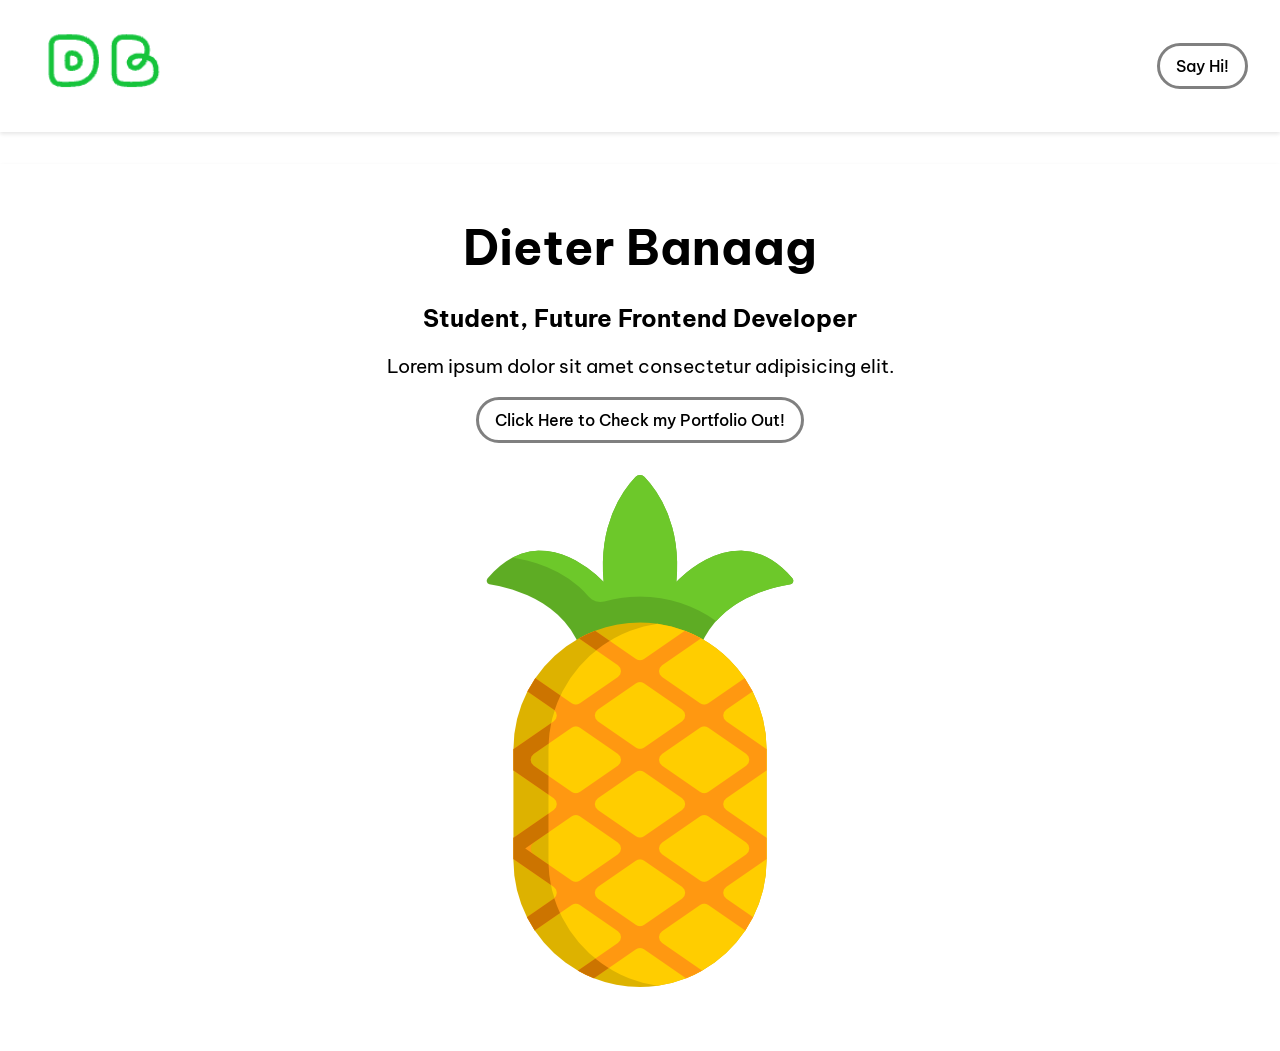
<file: index.html>
<!DOCTYPE html>
<html>
  <head>
    <title>My Website</title>
    <link rel="stylesheet" href="style.css" />
    <link rel="icon" href="%PUBLIC_URL%/favicon.ico" />
    <link rel="preconnect" href="https://fonts.googleapis.com" />
    <link rel="preconnect" href="https://fonts.gstatic.com" crossorigin />
    <link
      href="https://fonts.googleapis.com/css2?family=Be+Vietnam+Pro:wght@400;500;700&family=Montserrat:wght@400;500;700&display=swap"
      rel="stylesheet"
    />
    <meta name="viewport" content="width=device-width, initial-scale=1" />
  </head>

  <body>
    <header>
      <img src="thelogo.png" alt="mylogo" />
      <a href="https://thunderous-bombolone-7e3966.netlify.app/#contact">
        <button type="button">Say Hi!</button>
      </a>
    </header>
    <main>
      <h1>Dieter Banaag</h1>
      <h2>Student, Future Frontend Developer</h2>
      <p>Lorem ipsum dolor sit amet consectetur adipisicing elit.</p>
      <button>
        <a href="https://thunderous-bombolone-7e3966.netlify.app"
          >Click Here to Check my Portfolio Out!</a
        >
      </button>
      <img src="pineapple.png" alt="pineapple" />
    </main>
  </body>
</html>
</file>
<file: style.css>
:root {
  --clr-neutral-700: hsl(226, 48%, 11%);
  --fs-400: 1rem;

  --ff-primary: "Be Vietnam Pro", sans-serif;
  --ff-body: var(--ff-primary);
  --ff-heading: var(--ff-primary);

  --fw-regular: 400;
  --fw-semi-bold: 500;
  --fw-bold: 700;

  --size-400: 0.875rem;
  --size-500: 1rem;
  --size-700: 1.75rem;
}

/*
    1. Use a more-intuitive box-sizing model.
  */
*,
*::before,
*::after {
  box-sizing: border-box;
}
/*
    2. Remove default margin
  */
* {
  margin: 0;
}
/*
    3. Allow percentage-based heights in the application
  */
html,
body {
  height: 100%;
}
/*
    Typographic tweaks!
    4. Add accessible line-height
    5. Improve text rendering
  */
body {
  position: relative;
  font-family: var(--ff-primary);
  line-height: 1.5;
  -webkit-font-smoothing: antialiased;
}
/*
    6. Improve media defaults
  */
a {
  text-decoration: none;
  color: var(--ff-primary);
}
img,
picture,
video,
canvas,
svg {
  display: block;
  max-width: 100%;
}
/*
    7. Remove built-in form typography styles
  */
/* ul[role="list"],
  ol[role="list"] {
    list-style: none;
  } */
input,
button,
textarea,
select {
  font: inherit;
}
/*
    8. Avoid text overflows
  */
p,
h1,
h2,
h3,
h4,
h5,
h6 {
  overflow-wrap: break-word;
}
/*
    9. Create a root stacking context
  */
#root,
#__next {
  isolation: isolate;
}

header {
  display: flex;
  justify-content: space-between;
  align-items: center;
  padding: 1rem 2rem;
  background-color: #fff;
  box-shadow: 0 2px 4px rgba(0, 0, 0, 0.1);
}

header img {
  height: 100px;
}

button {
  padding: 0.5rem 1rem;
  font-size: 1rem;
  font-weight: 500;
  background-color: #fff;
  border: gray 3px solid;
  border-radius: 25px;
  cursor: pointer;
  transition: all 0.3s ease-in-out;
}

button:hover {
  border: lightgray 3px solid;
  background-color: rgb(11, 163, 62);
  color: #fff;
}

main {
  text-align: center;
  display: flex;
  flex-direction: column;
  justify-content: center;
  align-items: center;
  padding: 2rem;
  margin: 2rem 0;
  background-color: #fff;
  box-shadow: 0 2px 4px rgba(0, 0, 0, 0.1);
}

main h1 {
  font-size: 3rem;
  font-weight: 700;
  margin: 1rem 0;
  text-align: center;
}

main p {
  font-size: 1.2rem;
  font-weight: 400;
  margin: 1rem 0;
  text-align: center;
}

main img {
  max-width: 100%;
  height: auto;
  margin: 2rem 0;
}
</file>
